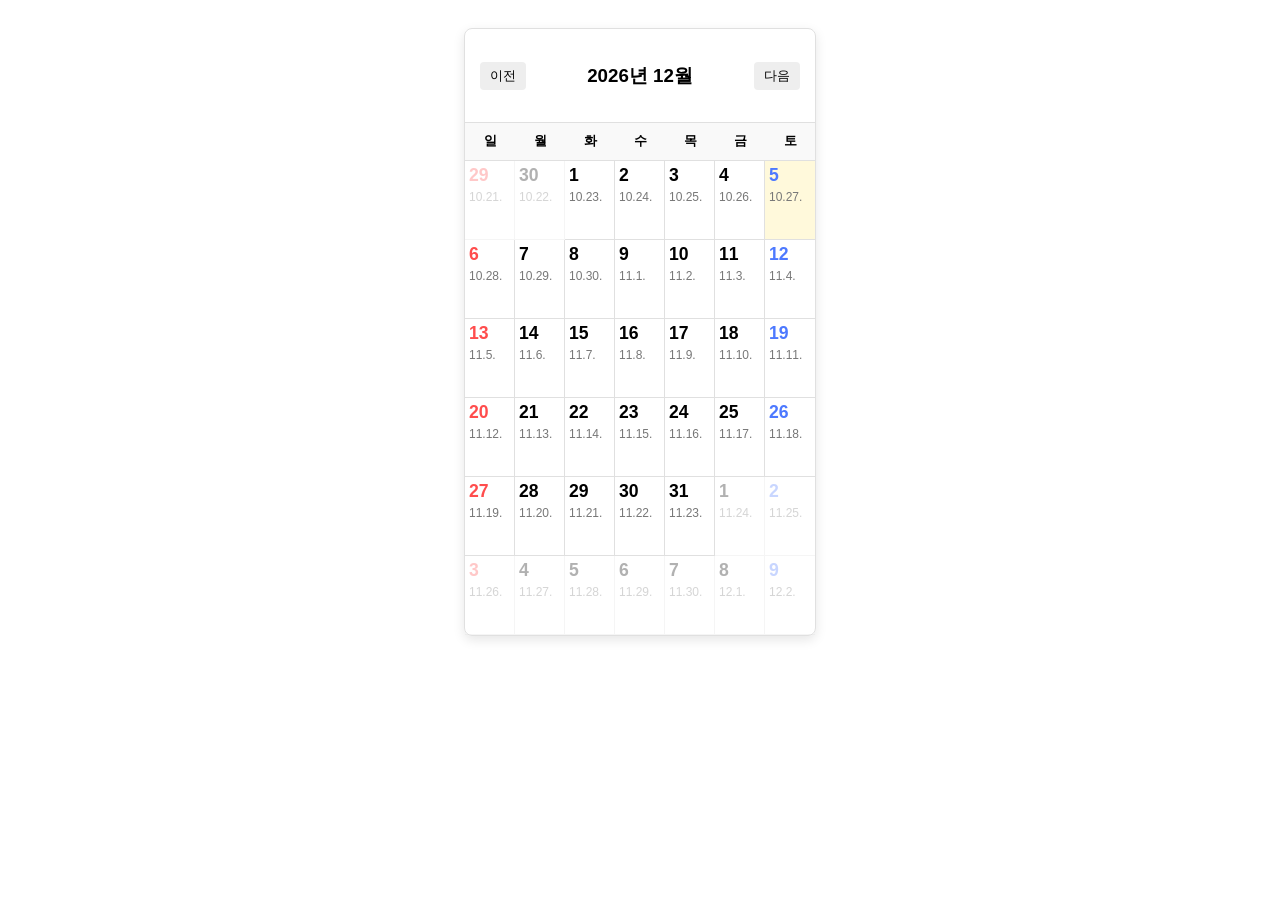
<file: lunar.html>
<!DOCTYPE html>
<html lang="ko">
<head>
    <meta charset="UTF-8">
    <title>JS 음력 달력</title>
    <style>
        :root { --border: #e0e0e0; --sun: #ff4d4d; --sat: #4d79ff; }
        body { font-family: 'Segoe UI', sans-serif; display: flex; justify-content: center; padding: 20px; }
        .calendar { width: 350px; border: 1px solid var(--border); border-radius: 8px; box-shadow: 0 4px 12px rgba(0,0,0,0.1); }
        
        .nav { display: flex; justify-content: space-between; align-items: center; padding: 15px; border-bottom: 1px solid var(--border); }
        .nav button { cursor: pointer; border: none; background: #eee; padding: 5px 10px; border-radius: 4px; }
        
        .grid { display: grid; grid-template-columns: repeat(7, 1fr); }
        .header { font-size: 0.8em; font-weight: bold; padding: 10px 0; background: #f9f9f9; text-align: center; border-bottom: 1px solid var(--border); }
        
        .cell { height: 70px; border-right: 1px solid var(--border); border-bottom: 1px solid var(--border); padding: 4px; position: relative; }
        .cell:nth-child(7n) { border-right: none; color: var(--sat); }
        .cell:nth-child(7n+1) { color: var(--sun); }
        
        .solar-day { font-size: 1.1em; font-weight: bold; }
        .lunar-day { font-size: 0.75em; color: #777; display: block; margin-top: 4px; }
        .dim { opacity: 0.3; }
        .today { background-color: #fff9db; }
    </style>
</head>
<body>

<div class="calendar">
    <div class="nav">
        <button id="prevBtn">이전</button>
        <h3 id="monthTitle"></h3>
        <button id="nextBtn">다음</button>
    </div>
    <div class="grid" id="calendarGrid">
        <div class="header">일</div><div class="header">월</div><div class="header">화</div>
        <div class="header">수</div><div class="header">목</div><div class="header">금</div><div class="header">토</div>
    </div>
</div>

<script>
    let viewDate = new Date();

    // 핵심: 양력을 음력 문자열로 변환하는 순수 JS 함수
    function getLunarText(date) {
        const formatter = new Intl.DateTimeFormat('ko-KR-u-ca-chinese', {
            month: 'numeric', day: 'numeric'
        });
        // 결과 예시: "음력 1. 23" -> "1.23"으로 가공
        return formatter.format(date).replace(/[^0-9.]/g, '');
    }

    function render() {
        const grid = document.getElementById('calendarGrid');
        const title = document.getElementById('monthTitle');
        
        // 기존 날짜 제거
        const cells = document.querySelectorAll('.cell');
        cells.forEach(c => c.remove());

        const year = viewDate.getFullYear();
        const month = viewDate.getMonth();
        title.innerText = `${year}년 ${month + 1}월`;

        // 이번 달 1일의 요일과 마지막 날짜 계산
        const firstDay = new Date(year, month, 1).getDay();
        const lastDate = new Date(year, month + 1, 0).getDate();
        
        // 달력 칸 채우기 (전월 일부 + 본월 + 익월 일부)
        const startDay = new Date(year, month, 1 - firstDay);
        
        for (let i = 0; i < 42; i++) {
            const curr = new Date(startDay);
            curr.setDate(startDay.getDate() + i);

            const cell = document.createElement('div');
            cell.className = 'cell';
            if (curr.getMonth() !== month) cell.classList.add('dim');
            if (curr.toDateString() === new Date().toDateString()) cell.classList.add('today');

            const lunar = getLunarText(curr);
            
            cell.innerHTML = `
                <span class="solar-day">${curr.getDate()}</span>
                <span class="lunar-day">${lunar}</span>
            `;
            grid.appendChild(cell);
        }
    }

    document.getElementById('prevBtn').onclick = () => { viewDate.setMonth(viewDate.getMonth() - 1); render(); };
    document.getElementById('nextBtn').onclick = () => { viewDate.setMonth(viewDate.getMonth() + 1); render(); };

    render();
</script>
</body>
</html>
</file>
